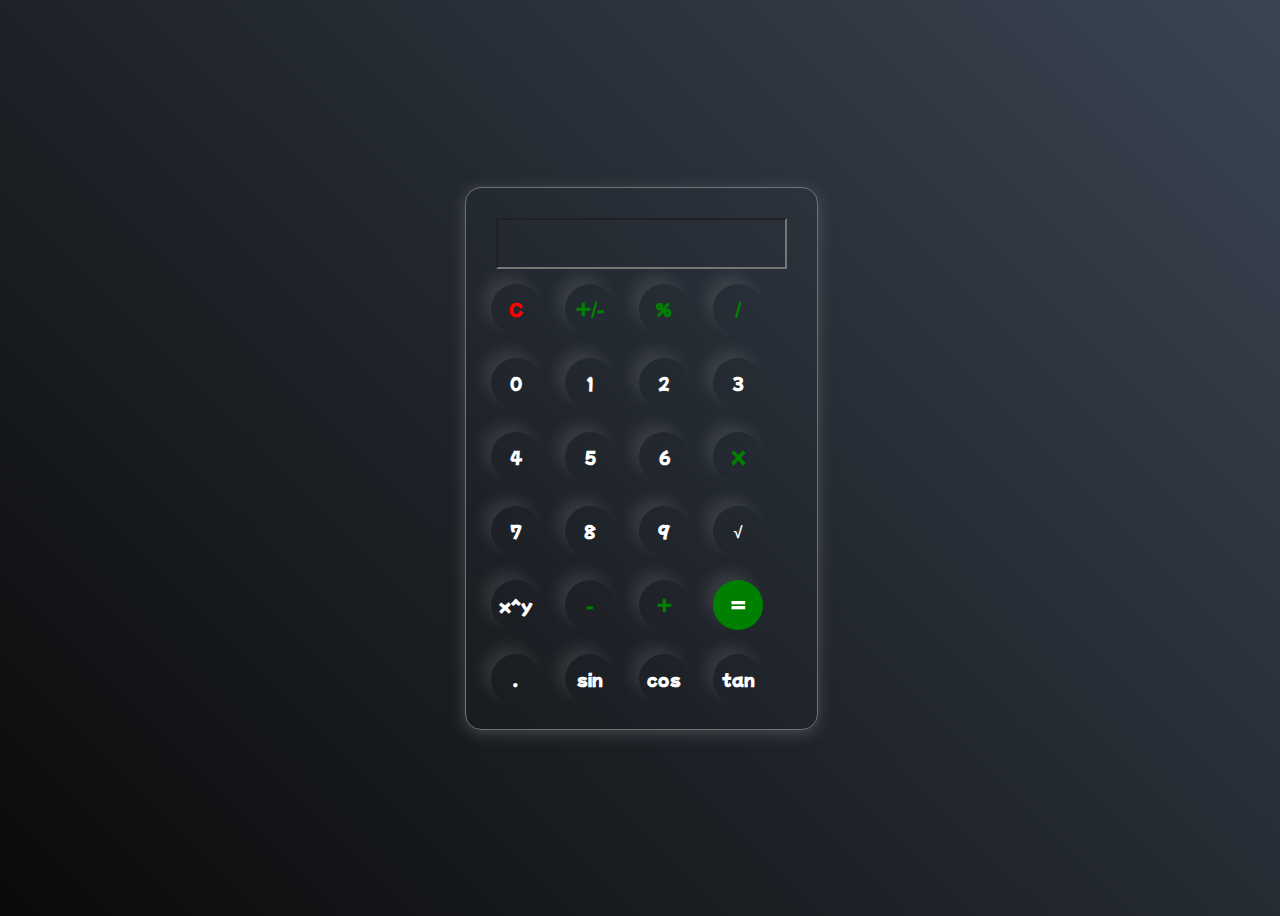
<file: Calculator/index.html>
<!DOCTYPE html>
<html lang="en">

<head>
    <meta charset="UTF-8">
    <meta name="viewport" content="width=device-width, initial-scale=1.0">
    <title>Calculator</title>
    <link rel="icon" href="https://icons.iconarchive.com/icons/dtafalonso/android-lollipop/512/Calculator-icon.png">
    <link rel="preconnect" href="https://fonts.googleapis.com">
<link rel="preconnect" href="https://fonts.gstatic.com" crossorigin>
<link href="https://fonts.googleapis.com/css2?family=Mochiy+Pop+One&family=Poppins:ital,wght@0,100;0,200;0,300;0,400;0,500;0,600;0,700;0,800;0,900;1,100;1,200;1,300;1,400;1,500;1,600;1,700;1,800;1,900&display=swap" rel="stylesheet">
<link rel="stylesheet" href="index.css">
</head>

<body>
    <div class="container">
        <div class="result">
            <input type="text" id="a">
        </div>

        <div class="calculation">
            <div class="btn">
                <button style="color:red"onclick="clr('C')">C</button>
                <button style="color:green" onclick="display('+/-')">+/-</button>
                <button style="color:green" onclick="display('%')">%</button>
                <button  style="color:green" onclick="display('/')">/</button>
                <button onclick="display(0)">0</button>
                <button onclick="display(1)">1</button>
                <button onclick="display(2)">2</button>
                <button onclick="display(3)">3</button>
                <button onclick="display(4)">4</button>
                <button onclick="display(5)">5</button>
                <button onclick="display(6)">6</button>
                <button style="color:green" onclick="display('*')">X</button>
                <button onclick="display(7)">7</button>
                <button onclick="display(8)">8</button>
                <button onclick="display(9)">9</button>
                <button value="√" onclick="sqrt()">√</button>
                <button value="x^y" onclick="display('**')">x^y</button>
                <button  style="color:green" onclick="display('-')">-</button>
                <button  style="color:green"onclick="display('+')">+</button>
                <button style="background-color: green;color:white" onclick="cal()">=</button>
                <button onclick="display('.')">.</button>
                <button value="sin" onclick="trig('sin')">sin</button>
                <button value="cos" onclick="trig('cos')">cos</button>
                <button value="tan" onclick="trig('tan')">tan</button>
            </div>
    </div>
    <script src="index.js"></script>
</body>

</html>
</file>
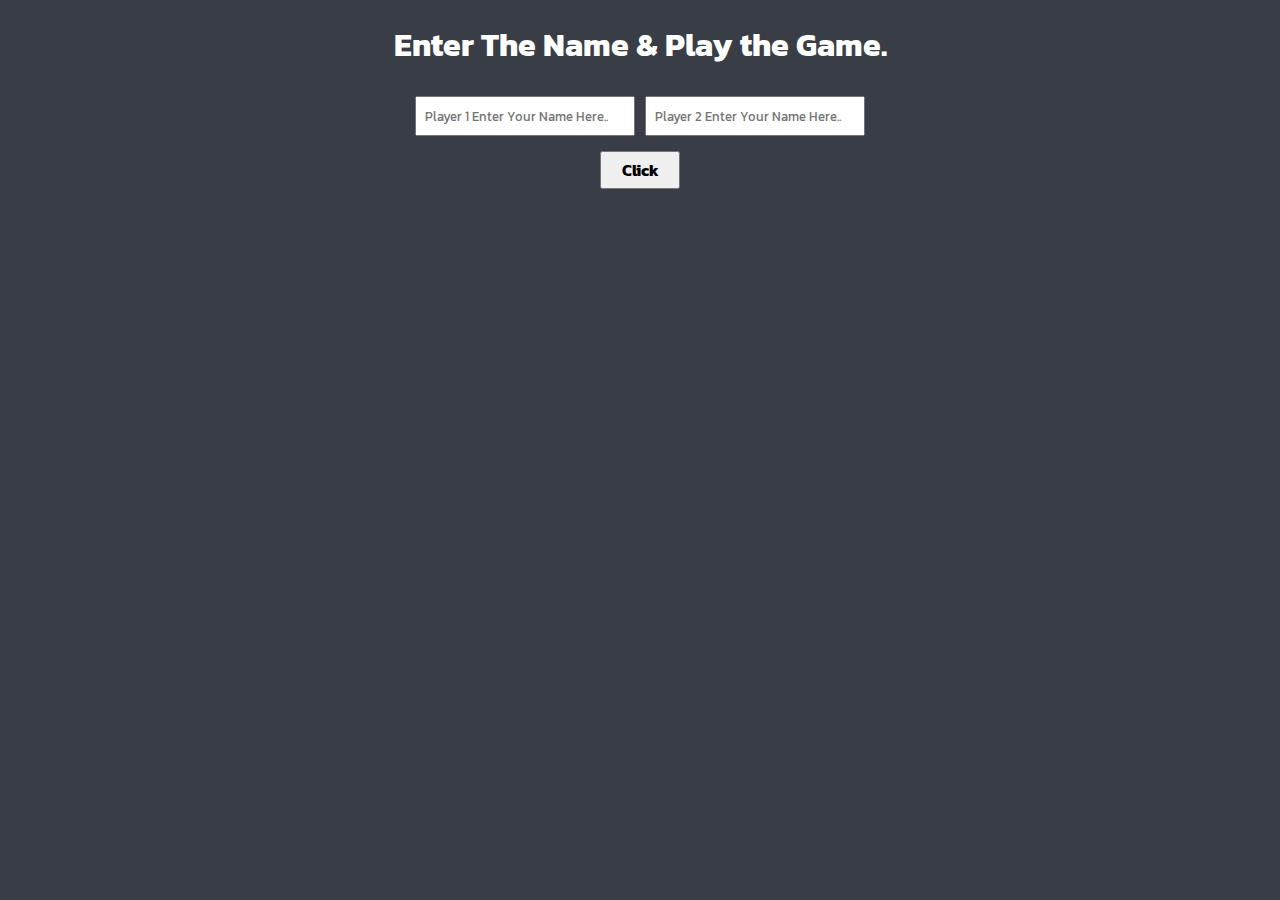
<file: Dice Game Project/dicee.html>
<!DOCTYPE html>
<html lang="en" dir="ltr">

<head>
  <meta charset="utf-8" />
  <title>Dicee</title>
  <link rel="stylesheet" href="styles.css" />
  <link rel="icon" href="https://encrypted-tbn0.gstatic.com/images?q=tbn:ANd9GcSYwD9KXNGbO4r65iH6EHfOzrotFQK7a-UFcA&s">
  <link rel="preconnect" href="https://fonts.googleapis.com">
  <link rel="preconnect" href="https://fonts.gstatic.com" crossorigin>
  <link href="https://fonts.googleapis.com/css2?family=Gupter:wght@400;500;700&family=Hachi+Maru+Pop&family=Kanit:ital,wght@0,100;0,200;0,300;0,400;0,500;0,600;0,700;0,800;0,900;1,100;1,200;1,300;1,400;1,500;1,600;1,700;1,800;1,900&family=Mochiy+Pop+One&family=Poppins:ital,wght@0,100;0,200;0,300;0,400;0,500;0,600;0,700;0,800;0,900;1,100;1,200;1,300;1,400;1,500;1,600;1,700;1,800;1,900&family=Ubuntu:ital,wght@0,300;0,400;0,500;0,700;1,300;1,400;1,500;1,700&display=swap" rel="stylesheet">
</head>

<body>
  <nav>
    <h1>Enter The Name & Play the Game.</h1>
  </nav>
  <div class="enter-name">
    <input type="text" id="player1" placeholder="Player 1 Enter Your Name Here..">
    <input type="text" id="player2" placeholder="Player 2 Enter Your Name Here..">
  </div>
  <div class="sbt-name">
    <button onclick="showName()">Click</button>
  </div>
  <main class="game">
    <div class="container">
      <h3>Play the Game</h3>

      <div class="dice">
        <p id="playerOne"></p>
        <img class="img1" src="images/dice6.png" />
      </div>

      <div class="dice">
        <p id="playerTwo"></p>
        <img class="img2" src="images/dice6.png" />
      </div>
    </div>
    <div class="btn">
      <button onclick="playGame()">Play Game</button>
    </div>
  </main>
  <script src="dice.js"></script>

</body>

</html>
</file>
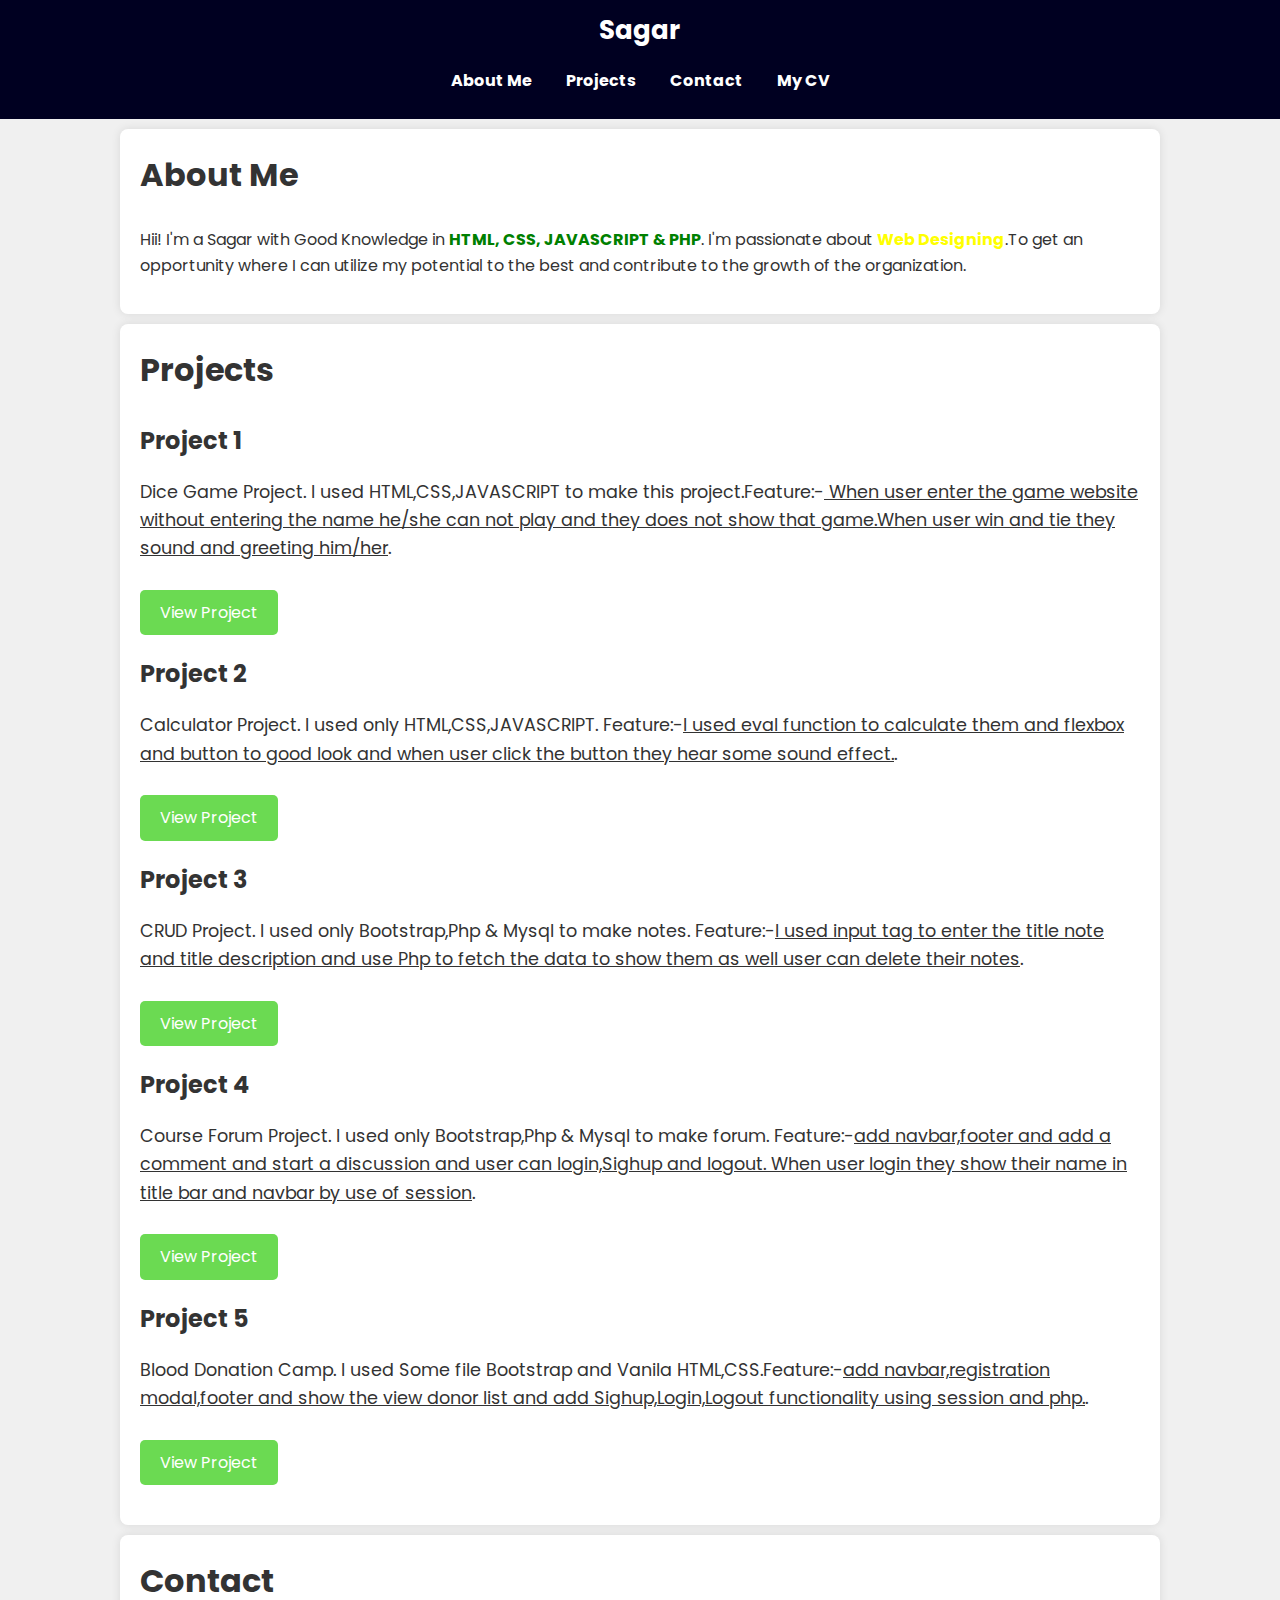
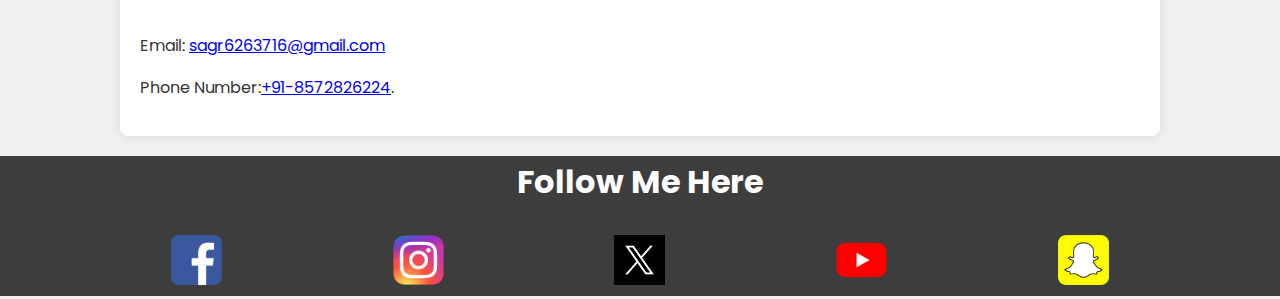
<file: portfolia/my_portfolio.html>
<!DOCTYPE html>
<html lang="en">
<head>
    <meta charset="UTF-8">
    <meta name="viewport" content="width=device-width, initial-scale=1.0">
    <title>My Portfolio</title>
    <link rel="icon" href="https://images.rawpixel.com/image_png_800/cHJpdmF0ZS9sci9pbWFnZXMvd2Vic2l0ZS8yMDIzLTAxL3JtNjA5LXNvbGlkaWNvbi13LTAwMi1wLnBuZw.png">
    <link rel="stylesheet" href="my_portfolio.css">
    <link rel="preconnect" href="https://fonts.googleapis.com">
    <link rel="preconnect" href="https://fonts.gstatic.com" crossorigin>
    <link href="https://fonts.googleapis.com/css2?family=Poppins:ital,wght@0,100;0,200;0,300;0,400;0,500;0,600;0,700;0,800;0,900;1,100;1,200;1,300;1,400;1,500;1,600;1,700;1,800;1,900&display=swap" rel="stylesheet">
</head>
</head>
<body>
    <header>
        <div class="container">
            <h1>Sagar</h1>
            <nav>
                <ul>
                    <li><a href="#about">About Me</a></li>
                    <li><a href="#projects">Projects</a></li>
                    <li><a href="#contact">Contact</a></li>
                    <li><a href="https://drive.google.com/file/d/15iJr06LhIe6ik3y-A4Sn7FfzPbSiEJaV/view?usp=drivesdk">My CV</a></li>
                </ul>
            </nav>
        </div>
    </header>

    <section id="about" class="container">
        <h2>About Me</h2>
        <p id="abt-msg">Hii! I'm a Sagar with Good Knowledge in <span>HTML, CSS, JAVASCRIPT & PHP</span>. I'm passionate about <span id="pst">Web Designing</span>.To get an opportunity where I can utilize my potential to the best and contribute to the growth of the organization.</p>
    </section>

    <section id="projects" class="container">
        <h2>Projects</h2>
        <div class="project">
            <h3>Project 1</h3>
            <p>Dice Game Project. I used HTML,CSS,JAVASCRIPT to make this project.Feature:-<u> When user enter the game website without entering the name he/she can not play and they does not show that game.When user win and tie they sound and greeting him/her</u>.</p>
            <a href="https://github.com/Hiisagar/myproject">View Project</a>
        </div>
        <div class="project">
            <h3>Project 2</h3>
            <p>Calculator Project. I used only HTML,CSS,JAVASCRIPT. Feature:-<u>I used eval function to calculate them and flexbox and button to good look and when user click the button they hear some sound effect.</u>.</p>
            <a href="https://github.com/Hiisagar/myproject">View Project</a>
        </div>
        <div class="project">
            <h3>Project 3</h3>
            <p>CRUD Project. I used only Bootstrap,Php & Mysql to make notes. Feature:-<u>I used input tag to enter the title note and title description and use Php to fetch the data to show them as well user can delete their notes</u>.</p>
            <a href="https://github.com/Hiisagar/myproject">View Project</a>
        </div>
        <div class="project">
            <h3>Project 4</h3>
            <p>Course Forum Project. I used only Bootstrap,Php & Mysql to make forum. Feature:-<u>add navbar,footer and add a comment and start a discussion and user can login,Sighup and logout. When user login they show their name in title bar and navbar by use of session</u>.</p>
            <a href="https://github.com/Hiisagar/myproject">View Project</a>
        </div>
        <div class="project">
            <h3>Project 5</h3>
            <p>Blood Donation Camp. I used Some file Bootstrap and Vanila HTML,CSS.Feature:-<u>add navbar,registration modal,footer and show the view donor list and add Sighup,Login,Logout functionality using session and php.</u>.</p>
            <a href="https://github.com/Hiisagar/myproject">View Project</a>
        </div>
        
    </section>

    <section id="contact" class="container">
        <h2>Contact</h2>
        <p>Email: <a href="mailto:sagr6263716@gmail.com">sagr6263716@gmail.com</a></p>
        <p>Phone Number:<a href="tel:+91-8572826224">+91-8572826224</a>.</p>
    </section>
    <footer>
        <div id="div">
        <h1 id="h3">Follow Me Here</h1>
        </div>
        <div class="footer-logo">   
           <a href="https://www.facebook.com/profile.php?id=100084516408475" target="_blank">
            <img  class="icon-logo" id="fb" src="img/fb_icon.png" alt="facebook icon"></a>
            <a href="https://www.instagram.com/hyysagar?igsh=YmF2OXNrNjB5NWht" target="_blank"><img class="icon-logo" src="img/Insta_icon.webp" alt="insta icon"></a>
            <a href="https://x.com/hiiisagar?t=OoAu-6XsgTJBv-bh93YFxQ&s=09" target="_blank"><img  class="icon-logo" src="img/twitter_icon.avif" alt="twitter icon"></a>
            <a href="https://youtube.com/@sagardhiman6680?si=kZO0cMwQbsg3zw0g" target="_blank"><img class="icon-logo" src="img/yt_icon.png" alt="youtube icon"></a>
            <a href="https://www.snapchat.com/add/sagar23780?share_id=6iQqsdIhx9o&locale=en-IN" target="_blank"><img class="icon-logo" src="img/snp-logo.png" alt="youtube icon"></a>
        </div>
    </footer>
</body>
</html>
</file>
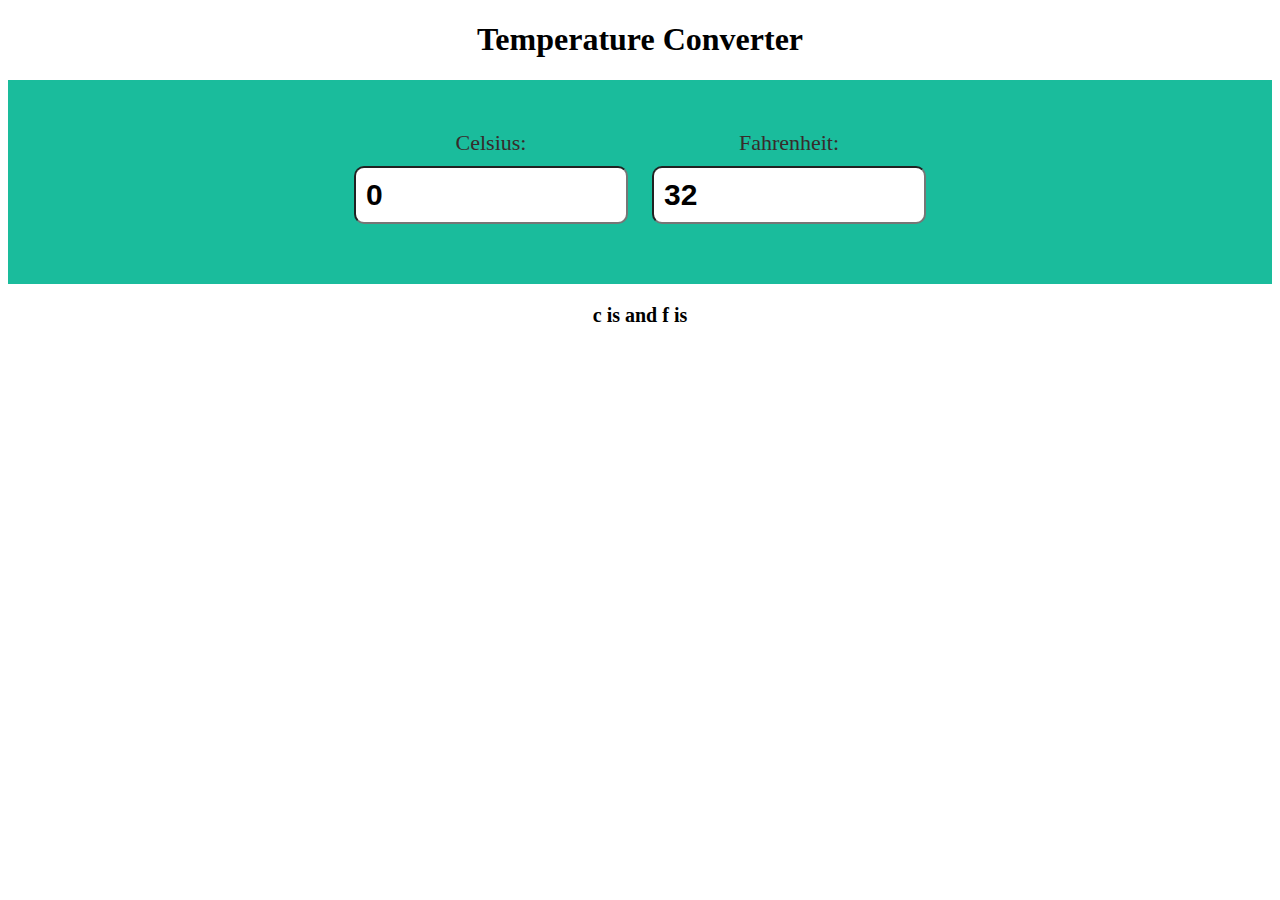
<file: mini-projects/temp converter/project1.html>
<!DOCTYPE html>
<html lang="en">
<head>
    <meta charset="UTF-8">
    <meta name="viewport" content="width=device-width, initial-scale=1.0">
    <title>Temperature Converter</title>
    <link rel="stylesheet" href="project1.css">
</head>
<body>
    <h1>Temperature Converter</h1>
    <div id="container">
        <div class="input-div">
            <label>Celsius:</label><br>
            <input type="number" value="0" id="cel" class="inp">
        </div>
        <div class="input-div">
            <label>Fahrenheit:</label><br>
            <input type="number" value="32" id="fah" class="inp">
        </div>
    </div>
    <h3>
    <span id="c">c</span> is and 
    <span id="f">f</span> is </h3>
    <script src="project1.js"></script>
</body>
</html>
</file>
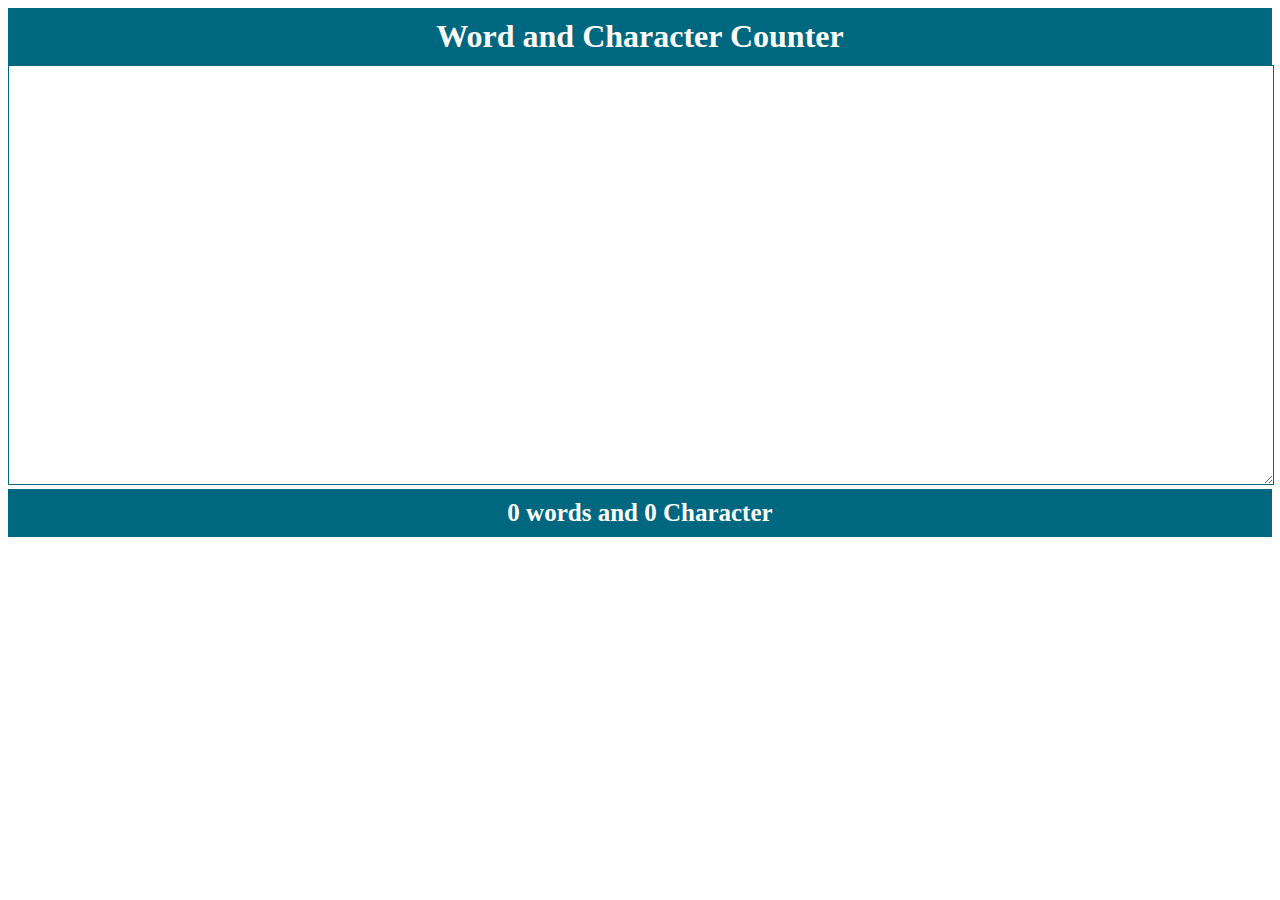
<file: mini-projects/word counter/project2.html>
<!DOCTYPE html>
<html lang="en">
<head>
    <meta charset="UTF-8">
    <meta name="viewport" content="width=device-width, initial-scale=1.0">
    <title>Word Counter</title>
    <link rel="stylesheet" href="project2.css">
</head>
<body>
    <h1>Word and Character Counter</h1>
    <textarea cols="30" rows="18" id="textbox"></textarea>
    <p>
        <span id="words">0</span> words and 
        <span id="char">0 </span> Character
    </p>
    <script src="project2.js"></script>
</body>
</html>
</file>
<file: Calculator/index.css>
*{
            font-family: "Mochiy Pop One", sans-serif;
            font-weight: 400;
        }
        .btn {
            width: 282px;
            height: auto;
            display: flex;
            flex-wrap: wrap;
            gap: 24px;
            padding: 5px;
        }
        .btn button {
            cursor: pointer;
            width: 50px;
            height: 50px;
            padding: 8px;
            background: transparent;
            color:#ffffff;
            border-radius: 25px;
            font-size: 12pt;
            font-weight: bold;
            border: none;
            box-shadow: -8px -8px 15px rgba(255, 255, 255,0.1);

        }
        .result input {
            color: #ffffff;
            width: 267px;
            margin:10px;
            padding: 10px;
            font-size: 14pt;
            background: transparent;
        }
        body{
            width: 99%;
            height: 100vh;
            display: flex;
            justify-content: center;
            align-items: center;
            background: linear-gradient(45deg,#0a0a0a,#3a4452);
        }
        .container{
            border: 1px solid hsl(220, 3%, 45%);
            padding: 20px;
            border-radius: 16px;
            box-shadow: 0px 3px 15px rgba(113, 115, 119, 0.5);
        }
        h1{
            color: white;
            position: absolute;
            top: 5px;
            left: 42%;
            margin: 10px;
        }
</file>
<file: Dice Game Project/styles.css>
*{
  font-family: "Kanit", sans-serif;
}

.enter-name{
  height: 50px;
  display: flex;
  justify-content: center;
  align-items: center;
  gap: 10px;
}
.enter-name input{
  width: 200px;
  padding: 8px;

}
.sbt-name{
  text-align: center;
  margin-top: 10px;
}
.sbt-name button{
  padding:5px;
  width: 80px;
  font-size: 12pt;
  font-weight: bold;
  text-align: center;
}

.container {
  width: 70%;
  margin: auto;
  text-align: center;
}

.dice {
  text-align: center;
  display: inline-block;

}

body {
  background-color: #393E46;
}

h3 {
  margin: 30px;
  font-family: 'Lobster', cursive;
  text-shadow: 5px 0 #232931;
  font-size:32px;
  color: #4ECCA3;
}

p {
  font-size: 2rem;
  color: #4ECCA3;
  font-family: 'Indie Flower', cursive;
}

img {
  width: 80%;
}
.btn{
  text-align: center;
  margin-top: 5px;
}
.btn button{
  padding: 8px;
  border-radius: 8px;
  width: 80px;
}
.game{
  display: none;
}
h1{
  color: white;
  text-align: center;
}
</file>
<file: portfolia/my_portfolio.css>
body {
    font-family: Arial, sans-serif;
    line-height: 1.6;
    margin: 0;
    padding: 0;
    background-color: #f0f0f0;
    color: #333;
    font-family: "Poppins", sans-serif;
}
#about{
    margin-top:10px;
}

.container {
    width: 80%;
    margin: 0 auto;
    max-width: 1000px;
    margin-bottom: 10px;
}

header {
    background-color: rgb(0,0,33);
    color: #fff;
    padding: 10px 0;
    text-align: center;
}

header h1 {
    margin: 0;
    font-size: 26px;
}

nav ul {
    list-style: none;
    padding: 0;
}

nav ul li {
    display: inline;
    margin: 0 15px;
}
nav ul li a:hover{
    color:yellow;
    transition: all 0.2s;
    border-bottom: 4px solid red;
}

nav ul li a {
    color: #fff;
    text-decoration: none;
    font-weight: bold;
}

section {
    padding: 20px 20px;
    margin-bottom: 20px;
    background-color: #fff;
    border-radius: 8px;
    box-shadow: 0 0 10px rgba(0, 0, 0, 0.1);
}
#abt-msg{
    font-size: 12pt;
}
span{
    color: green;
    font-weight: bold;
}
#pst{
    color: yellow;
    font-weight: bold;
}

section h2 {
    margin-top: 0;
    font-size: 2em;
    color: #333;
}

.project {
    margin-bottom: 20px;
}

.project h3 {
    margin: 0;
    font-size: 1.5em;
}

.project p {
    font-size: 1.1em;
}

.project a {
    display: inline-block;
    margin-top: 10px;
    padding: 10px 20px;
    background-color: #6bda52;
    color: #fff;
    text-decoration: none;
    border-radius: 5px;
}

.project a:hover {
    background-color: #00c110;
}
footer{
    width: 100%;
    margin-top: 20px;
    height: 140px;
    background-color: rgb(61, 61, 61);
    color: white;
    clear: both;
 }
 .icon-logo{
    height: 50px;
    width: 51px;
 }
 .footer-logo{
    height: 70px;
    display: flex;
    justify-content: space-evenly;
    align-items: center;
 }
 #h3{
    text-align: center;
    padding-top: 0px;
    margin-top: 0px;
 }
 #fb{
    border-radius: 8px;
 }
</file>
<file: mini-projects/temp converter/project1.css>
h1{
    text-align: center;
}
#container{
    text-align: center;
    background-color:  #1abc9c;
    padding: 50px;;
}
.input-div{
    display: inline-block;
}
.inp{
    padding: 10px;
    border-radius: 10px;
    margin: 10px;
    font-size: 30px;
    font-weight: bold;
    width: 250px;
}
label{
    font-size: 22px;
    color: rgb(56, 43, 43);
}
h3{
    text-align: center;
    font-size: 20px;
}
</file>
<file: mini-projects/word counter/project2.css>
h1{
    text-align: center;
    background-color: #006780;
    color: white;
    padding: 10px;
    margin: 0px;
}
textarea{
    width: 99.70%;
    border-color: #006780;
    font-size: 20px;
    font-family: 'Segoe UI', Tahoma, Geneva, Verdana, sans-serif;
}

p{
    text-align: center;
    background-color: #006780;
    font-size: 25px;
    font-weight: bold;
    padding: 10px;
    color:white;
    margin: 0%;
    
    
}
</file>
